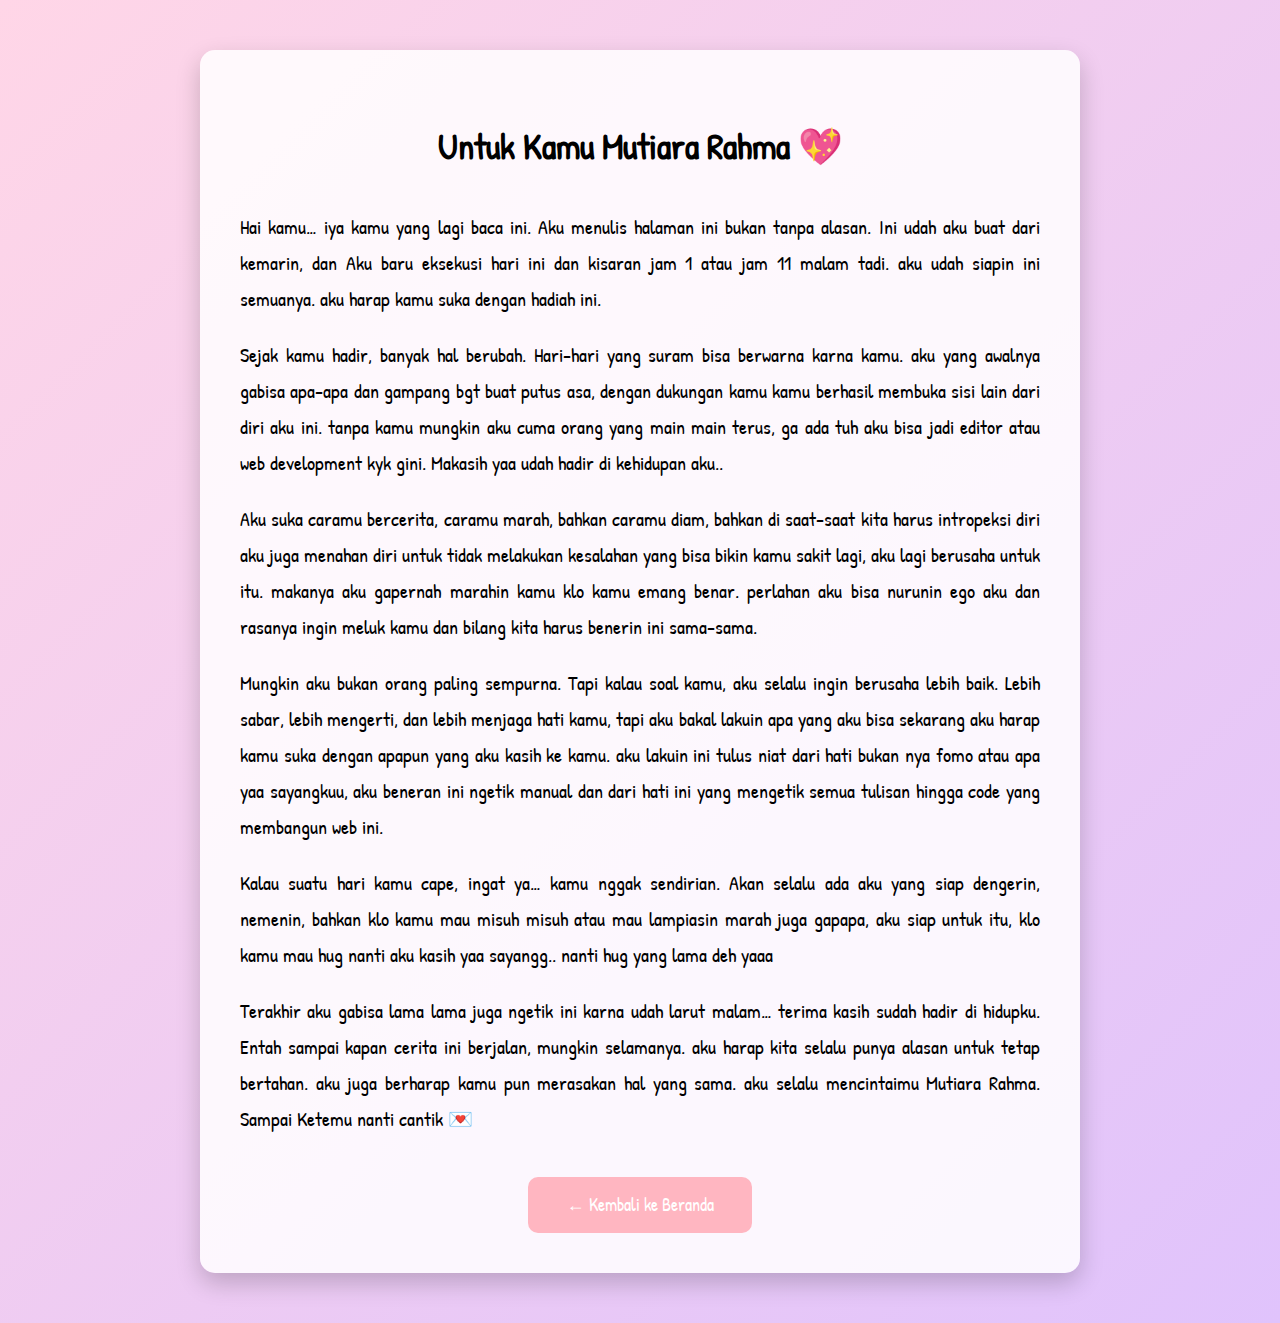
<file: letter.html>
<!DOCTYPE html>
<html lang="id">
<head>
<meta charset="UTF-8">
<title>Surat Untukmu 💌</title>

<!-- FONT HANDWRITTEN -->
<link href="https://fonts.googleapis.com/css2?family=Patrick+Hand&display=swap" rel="stylesheet">

<style>

/* ====== BACKGROUND PAPER ====== */
body{
    margin:0;
    padding:0;
    background:url("https://www.transparenttextures.com/patterns/paper-fibers.png");
    background: linear-gradient(135deg, #ffd6e7, #e0c3fc);
    font-family:'Patrick Hand', cursive;
}

/* ====== CONTAINER SURAT ====== */
.surat-container{
    max-width:800px;
    margin:50px auto;
    background:rgba(255,255,255,0.85);
    padding:40px;
    border-radius:15px;
    box-shadow:0 10px 25px rgba(0,0,0,0.2);
    line-height:1.8;
}

/* ====== JUDUL ====== */
.surat-container h1{
    text-align:center;
    font-size:36px;
    margin-bottom:30px;
}

/* ====== PARAGRAF ====== */
.surat-container p{
    font-size:20px; /* TEXT MEDIUM */
    margin-bottom:20px;
    text-align:justify;
}

/* ====== GAMBAR ====== */
.surat-img{
    width:100%;
    border-radius:12px;
    margin:25px 0;
    box-shadow:0 5px 15px rgba(0,0,0,0.2);
}

/* ====== TOMBOL KEMBALI ====== */
.btn-kembali{
    display:block;
    width:200px;
    margin:40px auto 0;
    padding:12px;
    text-align:center;
    background:#ffb6c1;
    color:white;
    text-decoration:none;
    border-radius:10px;
    font-size:18px;
    transition:0.3s;
}

.btn-kembali:hover{
    background:#ff8fab;
    transform:scale(1.05);
}

</style>
</head>

<body>

<div class="surat-container">

    <h1>Untuk Kamu Mutiara Rahma 💖</h1>

    <p>
        Hai kamu… iya kamu yang lagi baca ini.  
        Aku menulis halaman ini bukan tanpa alasan. Ini udah aku buat dari kemarin, dan Aku
        baru eksekusi hari ini dan kisaran jam 1 atau jam 11 malam tadi. aku udah siapin ini semuanya. 
        aku harap kamu suka dengan hadiah ini.
    </p>

    <p>
        Sejak kamu hadir, banyak hal berubah. Hari-hari yang suram bisa berwarna karna kamu.
        aku yang awalnya gabisa apa-apa dan gampang bgt buat putus asa, dengan dukungan kamu
        kamu berhasil membuka sisi lain dari diri aku ini. tanpa kamu mungkin aku cuma orang
        yang main main terus, ga ada tuh aku bisa jadi editor atau web development kyk gini.
        Makasih yaa udah hadir di kehidupan aku.. 
    </p>

    <!-- GAMBAR -->

    <p>
        Aku suka caramu bercerita, caramu marah, bahkan caramu diam, bahkan di saat-saat kita
        harus intropeksi diri aku juga menahan diri untuk tidak melakukan kesalahan yang bisa
        bikin kamu sakit lagi, aku lagi berusaha untuk itu. makanya aku gapernah marahin kamu
        klo kamu emang benar. perlahan aku bisa nurunin ego aku dan rasanya ingin meluk kamu dan bilang
        kita harus benerin ini sama-sama.
    </p>

    <p>
        Mungkin aku bukan orang paling sempurna. Tapi kalau soal kamu,
        aku selalu ingin berusaha lebih baik. Lebih sabar, lebih mengerti,
        dan lebih menjaga hati kamu, tapi aku bakal lakuin apa yang aku bisa sekarang
        aku harap kamu suka dengan apapun yang aku kasih ke kamu. aku lakuin ini tulus niat dari hati
        bukan nya fomo atau apa yaa sayangkuu, aku beneran ini ngetik manual dan dari hati ini yang mengetik
        semua tulisan hingga code yang membangun web ini.
    </p>

    <p>
        Kalau suatu hari kamu cape, ingat ya… kamu nggak sendirian.
        Akan selalu ada aku yang siap dengerin, nemenin,
        bahkan klo kamu mau misuh misuh atau mau lampiasin marah juga gapapa, aku siap untuk itu,
        klo kamu mau hug nanti aku kasih yaa sayangg.. nanti hug yang lama deh yaaa
    </p>

    <p>
        Terakhir aku gabisa lama lama juga ngetik ini karna udah larut malam… terima kasih sudah hadir di hidupku.  
        Entah sampai kapan cerita ini berjalan, mungkin selamanya.
        aku harap kita selalu punya alasan untuk tetap bertahan. aku juga berharap kamu pun merasakan
        hal yang sama. aku selalu mencintaimu Mutiara Rahma. Sampai Ketemu nanti cantik 💌
    </p>

    <!-- TOMBOL KEMBALI -->
    <a href="index.html" class="btn-kembali">← Kembali ke Beranda</a>

</div>

</body>
</html>
</file>
